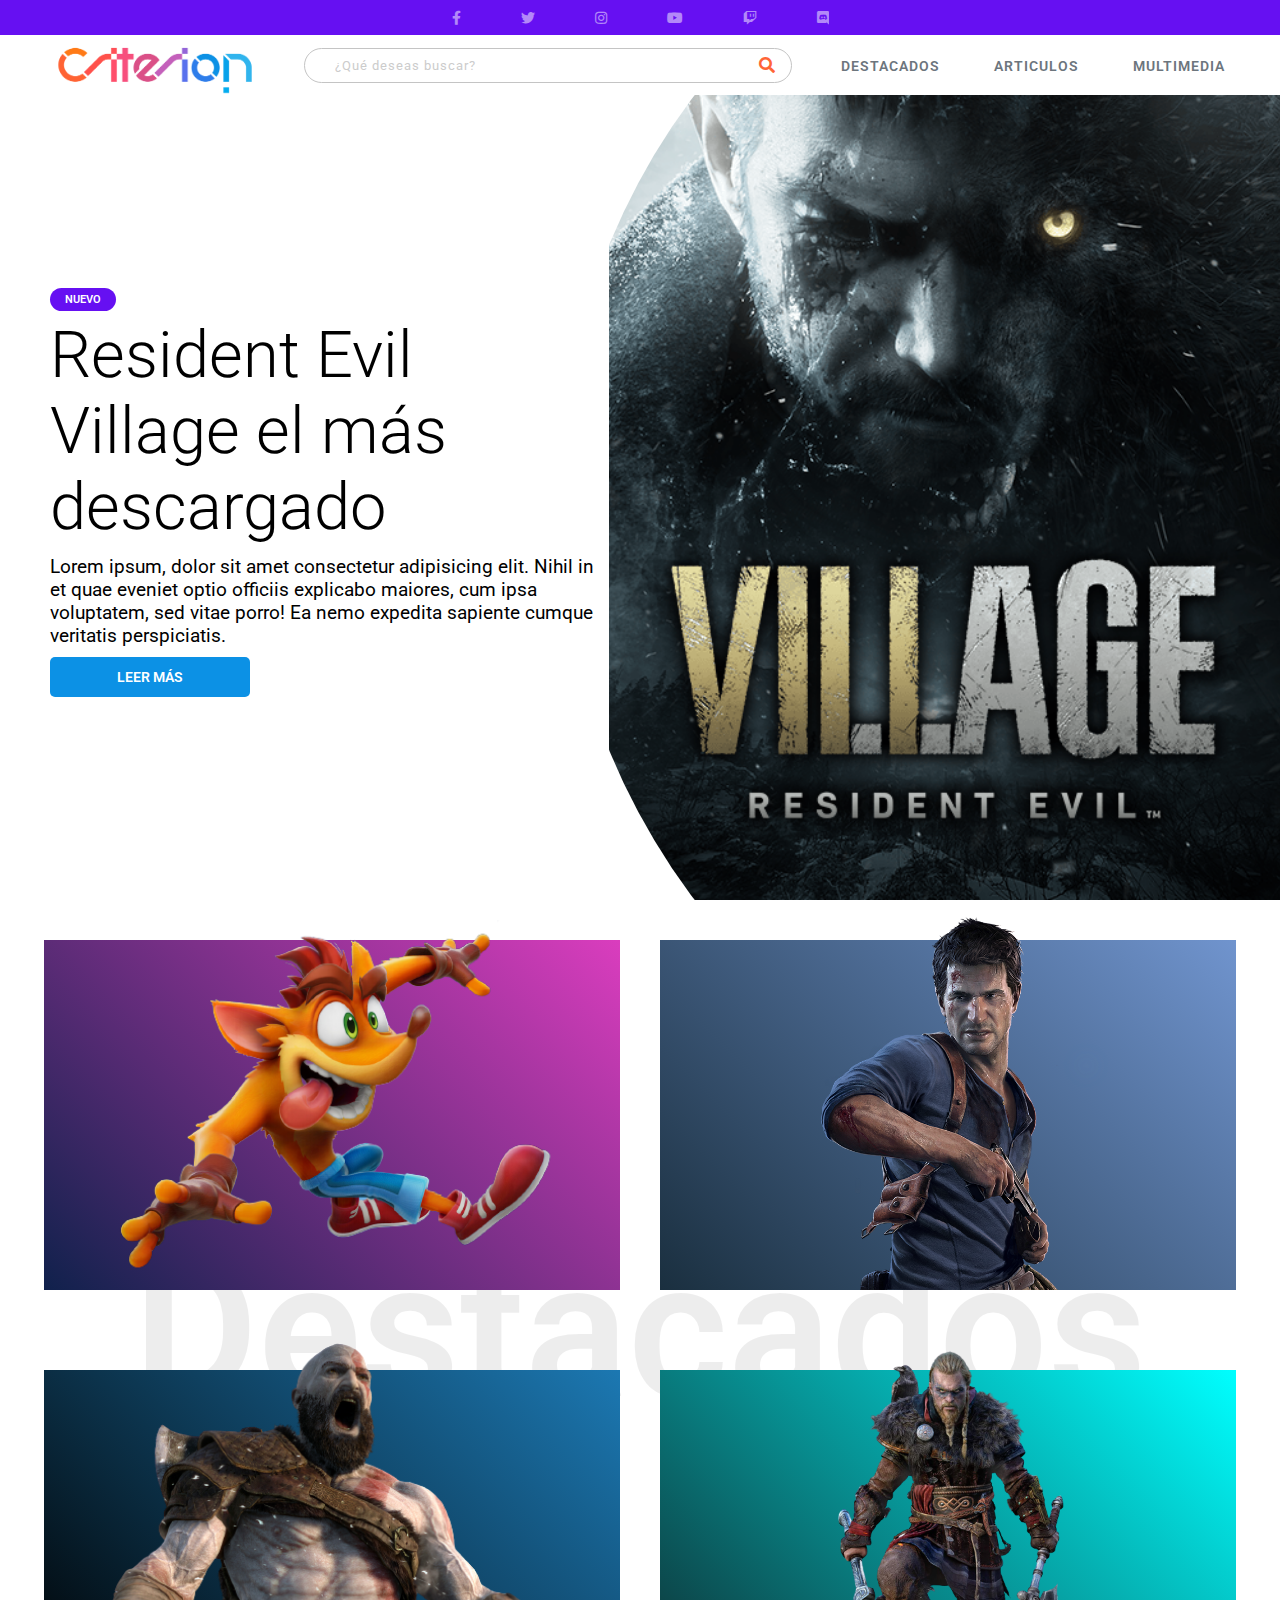
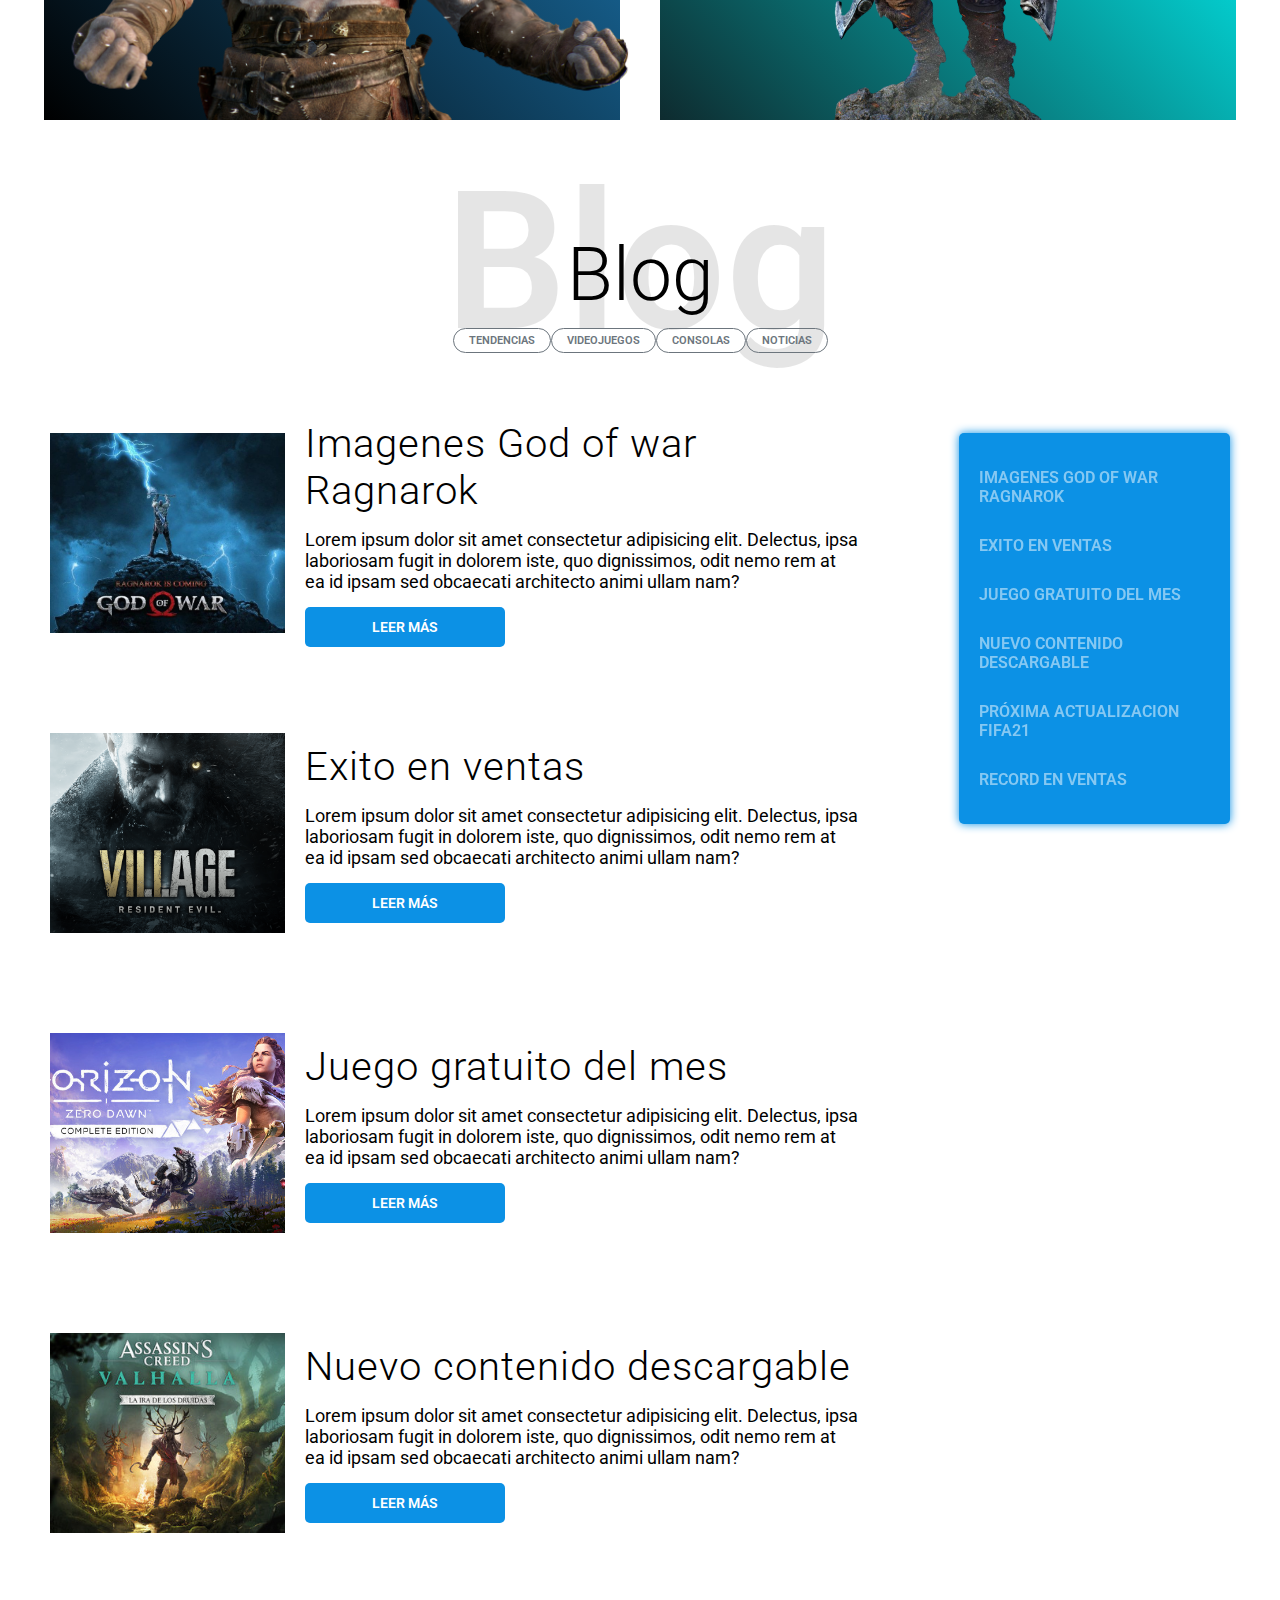
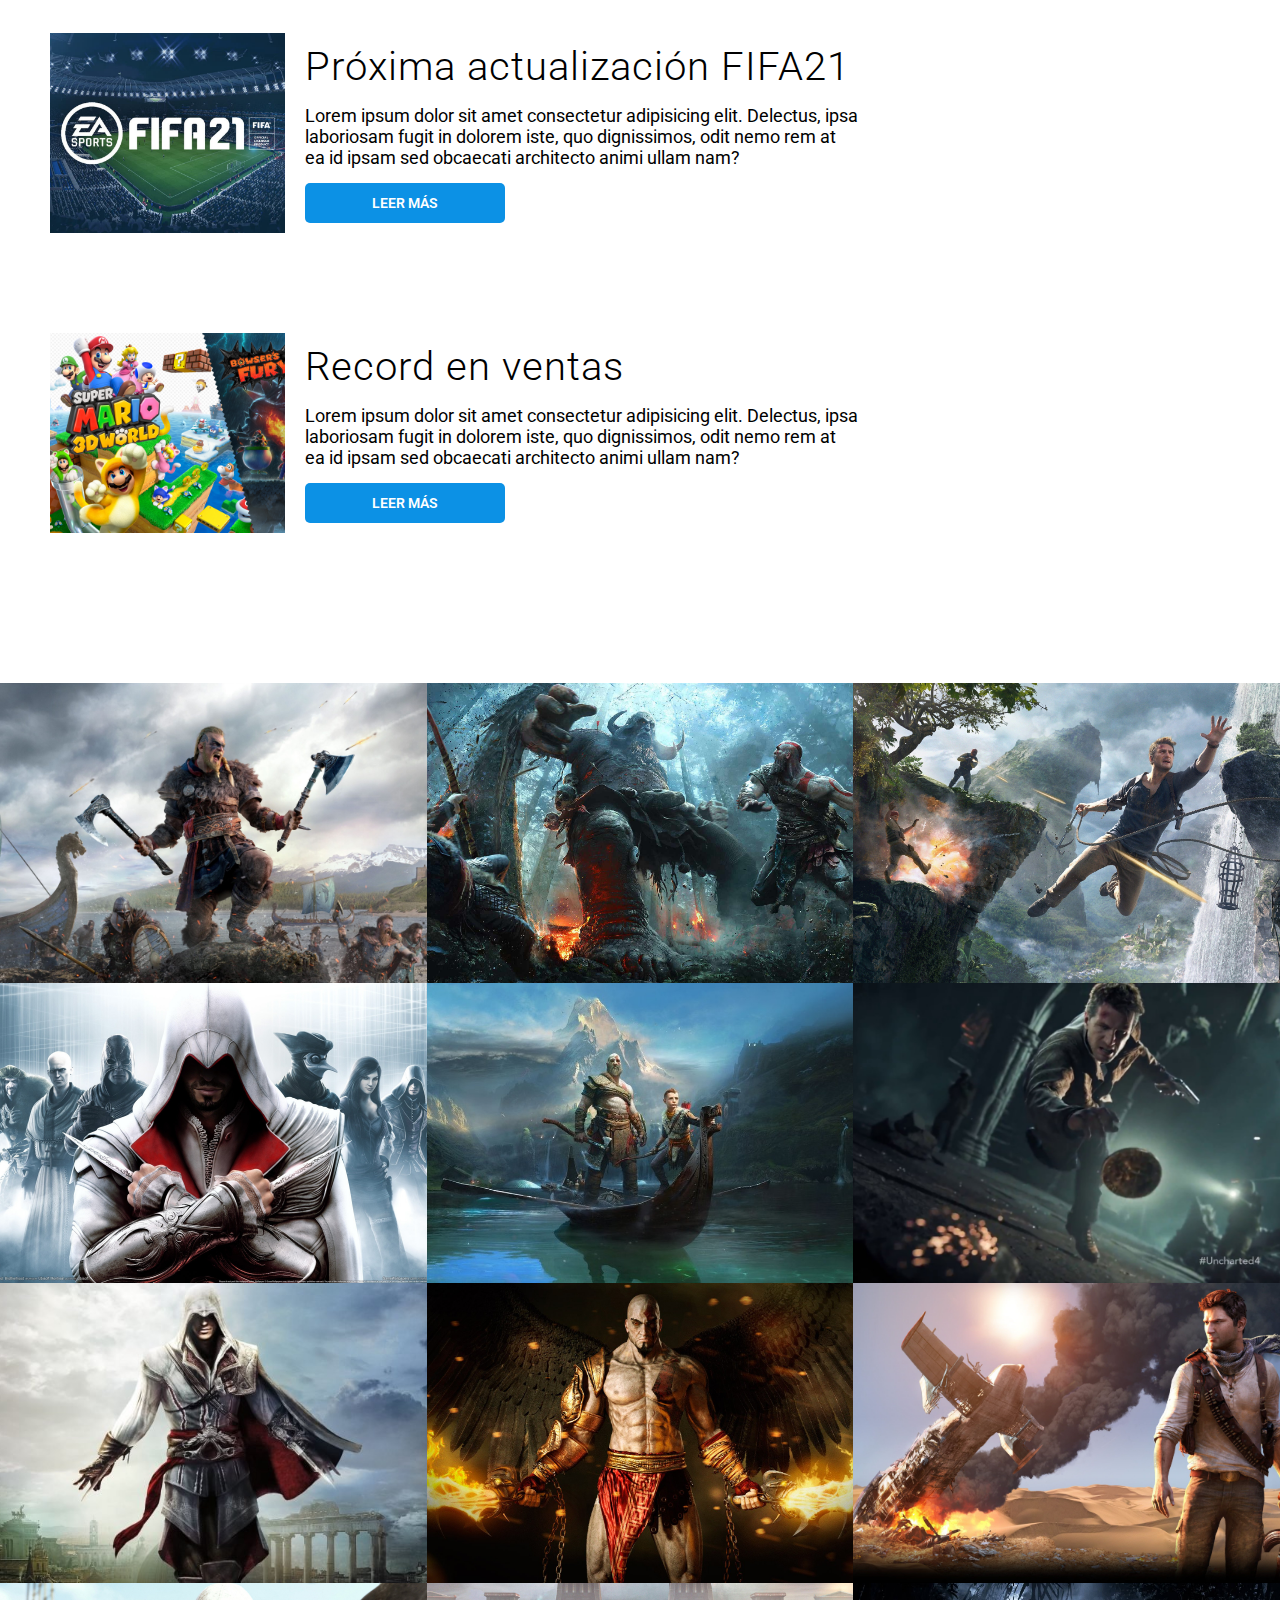
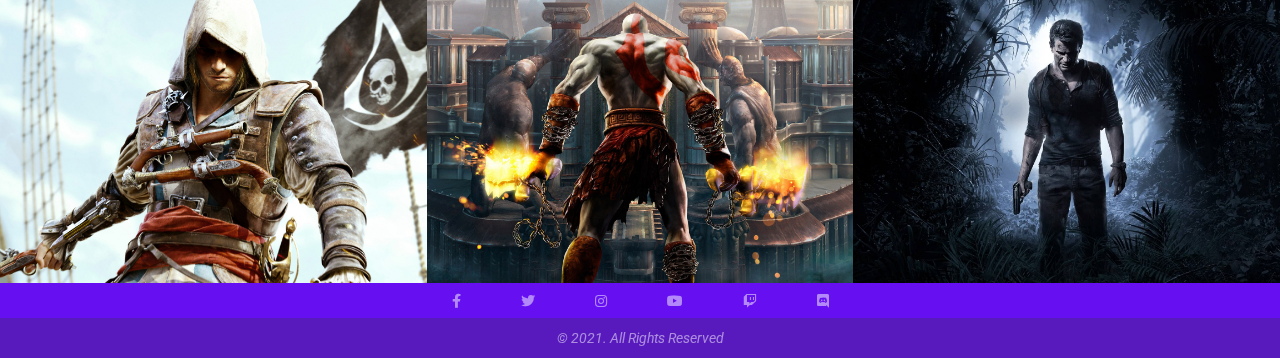
<file: index.html>
<!DOCTYPE html>
<html lang="en">
<head>
    <meta charset="UTF-8">
    <meta http-equiv="X-UA-Compatible" content="IE=edge">
    <meta name="viewport" content="width=device-width, initial-scale=1.0">
    <title>Blog Videojuegos</title>
    <link rel="preload" href="css/style.css" as="style">
    <link rel="stylesheet" href="css/style.css">
    <link rel="stylesheet" href="fontawesome/css/all.min.css">
    <link rel="shortcut icon" href="img/icon.png" type="image/x-icon">
</head>
    <body>
        <!-- Boton de ir arriba -->
        <a href="#home" class="btn-top"><span class="fas fa-angle-up"></span></a>

        <!-- Menu sociales -->
        <div id="home" class="nav-sociales">
            <a href=""class="fab fa-facebook-f"></a>
            <a href=""class="fab fa-twitter"></a>
            <a href=""class="fab fa-instagram"></a>
            <a href=""class="fab fa-youtube"></a>
            <a href=""class="fab fa-twitch"></a>
            <a href=""class="fab fa-discord"></a>
        </div>

        <!-- Menu principal -->
        <nav class="nav-principal">
            <img src="img/logo.png" alt="">
            <div class="input-search">
                <input type="text" name="" id="" placeholder="¿Qué deseas buscar?">
                <i class="fas fa-search"></i>
            </div>
            <div class="enlaces">
                <a href="#destacados">Destacados</a>
                <a href="#articulos">Articulos</a>
                <a href="#gallery">Multimedia</a>
            </div>
        </nav>

        <!-- Header -->
        <header>
            <div class="content-header">
                <span class="badge">Nuevo</span>
                <h3>Resident Evil Village el más descargado</h3>
                <p>Lorem ipsum, dolor sit amet consectetur adipisicing elit. Nihil in et quae eveniet optio officiis explicabo maiores, cum ipsa voluptatem, sed vitae porro! Ea nemo expedita sapiente cumque veritatis perspiciatis.</p>
                <button class="btn">Leer más</button>
            </div>

            <div class="imagen-header"></div>
        </header>

        <!-- Destacados -->
        <section id="destacados" class="destacados">
            
            <div class="game">
                <div class="content">
                    <h2>Crash Bandicoot 4</h2>
                    <p>Lorem ipsum dolor sit amet consectetur adipisicing elit. Veniam libero mollitia officia expedita ipsam itaque consequuntur adipisci.</p>
                    <a href="#">Leer más</a>
                </div>
                <img src="img/game2.png" alt="">
            </div>

            <div class="game">
                <div class="content">
                    <h2>Uncharted 4</h2>
                    <p>Lorem ipsum dolor sit amet consectetur adipisicing elit. Veniam libero mollitia officia expedita ipsam itaque consequuntur adipisci.</p>
                    <a href="#">Leer más</a>
                </div>
                <img src="img/game3.png" alt="">
            </div>

            <div class="game">
                <div class="content">
                    <h2>God of war</h2>
                    <p>Lorem ipsum dolor sit amet consectetur adipisicing elit. Veniam libero mollitia officia expedita ipsam itaque consequuntur adipisci.</p>
                    <a href="#">Leer más</a>
                </div>
                <img src="img/game4.png" alt="">
            </div>

            <div class="game">
                <div class="content">
                    <h2>Assassins creed Valhalla</h2>
                    <p>Lorem ipsum dolor sit amet consectetur adipisicing elit. Veniam libero mollitia officia expedita ipsam itaque consequuntur adipisci.</p>
                    <a href="#">Leer más</a>
                </div>
                <img src="img/game5.png" alt="">
            </div>
        </section>

        <!-- Titulo de arcticulos -->
        <div id="articulos" class="title">
            <h1>Blog</h1>
            <div class="badget-container">
                <span class="badge">Tendencias</span>
                <span class="badge">Videojuegos</span>
                <span class="badge">Consolas</span>
                <span class="badge">Noticias</span>
            </div>      
        </div>

        <!-- Articulos -->
        <section class="articulos">
            <div class="container-articulos">
                <div id="godofwar" class="card">
                    <div class="imgBox">
                        <img src="img/card1.jpg" alt="">
                    </div>
                    <div class="content">
                        <h3>Imagenes God of war Ragnarok</h3>
                        <p>Lorem ipsum dolor sit amet consectetur adipisicing elit. Delectus, ipsa laboriosam fugit in dolorem iste, quo dignissimos, odit nemo rem at ea id ipsam sed obcaecati architecto animi ullam nam?</p>
                        <a href="#" class="btn">Leer más</a>
                    </div>
                </div>

                <div id="exitoventas" class="card">
                    <div class="imgBox">
                        <img src="img/game1.png" alt="">
                    </div>
                    <div class="content">
                        <h3>Exito en ventas</h3>
                        <p>Lorem ipsum dolor sit amet consectetur adipisicing elit. Delectus, ipsa laboriosam fugit in dolorem iste, quo dignissimos, odit nemo rem at ea id ipsam sed obcaecati architecto animi ullam nam?</p>
                        <a href="#" class="btn">Leer más</a>
                    </div>
                </div>

                <div id="gratismes" class="card">
                    <div class="imgBox">
                        <img src="img/card2.jpg" alt="">
                    </div>
                    <div class="content">
                        <h3>Juego gratuito del mes</h3>
                        <p>Lorem ipsum dolor sit amet consectetur adipisicing elit. Delectus, ipsa laboriosam fugit in dolorem iste, quo dignissimos, odit nemo rem at ea id ipsam sed obcaecati architecto animi ullam nam?</p>
                        <a href="#" class="btn">Leer más</a>
                    </div>
                </div>

                <div id="acvalhalla" class="card">
                    <div class="imgBox">
                        <img src="img/card3.jpeg" alt="">
                    </div>
                    <div class="content">
                        <h3>Nuevo contenido descargable</h3>
                        <p>Lorem ipsum dolor sit amet consectetur adipisicing elit. Delectus, ipsa laboriosam fugit in dolorem iste, quo dignissimos, odit nemo rem at ea id ipsam sed obcaecati architecto animi ullam nam?</p>
                        <a href="#" class="btn">Leer más</a>
                    </div>
                </div>

                <div id="fifa21" class="card">
                    <div class="imgBox">
                        <img src="img/card4.jpg" alt="">
                    </div>
                    <div class="content">
                        <h3>Próxima actualización FIFA21</h3>
                        <p>Lorem ipsum dolor sit amet consectetur adipisicing elit. Delectus, ipsa laboriosam fugit in dolorem iste, quo dignissimos, odit nemo rem at ea id ipsam sed obcaecati architecto animi ullam nam?</p>
                        <a href="#" class="btn">Leer más</a>
                    </div>
                </div>

                <div id="recordventas" class="card">
                    <div class="imgBox">
                        <img src="img/card5.jpg" alt="">
                    </div>
                    <div class="content">
                        <h3>Record en ventas</h3>
                        <p>Lorem ipsum dolor sit amet consectetur adipisicing elit. Delectus, ipsa laboriosam fugit in dolorem iste, quo dignissimos, odit nemo rem at ea id ipsam sed obcaecati architecto animi ullam nam?</p>
                        <a href="#" class="btn">Leer más</a>
                    </div>
                </div>
            </div>

            <aside>
                <nav>
                    <a href="#godofwar">Imagenes God of war Ragnarok</a>
                    <a href="#exitoventas">Exito en ventas</a>
                    <a href="#gratismes">Juego gratuito del mes</a>
                    <a href="#acvalhalla">Nuevo contenido descargable</a>
                    <a href="#fifa21">Próxima actualizacion FIFA21</a>
                    <a href="#recordventas">Record en ventas</a>
                </nav>
            </aside>
        </section>

        <!-- Galeria de imagenes -->
        <section id="gallery" class="gallery">
            <div class="column">
                <div class="imgContainer">
                    <img src="img/image1.jpg" alt="">
                </div>

                <div class="imgContainer">
                    <img src="img/image2.jpg" alt="">
                </div>

                <div class="imgContainer">
                    <img src="img/image3.jpg" alt="">
                </div>

                <div class="imgContainer">
                    <img src="img/image4.jpg" alt="">

                </div>
            </div>

            <div class="column">
                <div class="imgContainer">
                    <img src="img/image5.jpg" alt="">
                </div>

                <div class="imgContainer">
                    <img src="img/image6.jpg" alt="">
                </div>

                <div class="imgContainer">
                    <img src="img/image7.jpg" alt="">
                </div>

                <div class="imgContainer">
                    <img src="img/image8.jpg" alt="">
                </div>
            </div>

            <div class="column">
                <div class="imgContainer">
                    <img src="img/image9.jpg" alt="">
                </div>

                <div class="imgContainer">
                    <img src="img/image10.jpg" alt="">
                </div>

                <div class="imgContainer">
                    <img src="img/image11.jpg" alt="">
                </div>

                <div class="imgContainer">
                    <img src="img/image12.jpg" alt="">
                </div>
            </div>
        </section>

        <!-- Footer -->

        <!-- Menu sociales -->
        <div class="nav-sociales">
            <a href=""class="fab fa-facebook-f"></a>
            <a href=""class="fab fa-twitter"></a>
            <a href=""class="fab fa-instagram"></a>
            <a href=""class="fab fa-youtube"></a>
            <a href=""class="fab fa-twitch"></a>
            <a href=""class="fab fa-discord"></a>
        </div>

        <!-- FOOTER Copyright -->
        <footer class="copy">
            <p>© 2021. All Rights Reserved</p>
        </footer>
    </body>
</html>
</file>
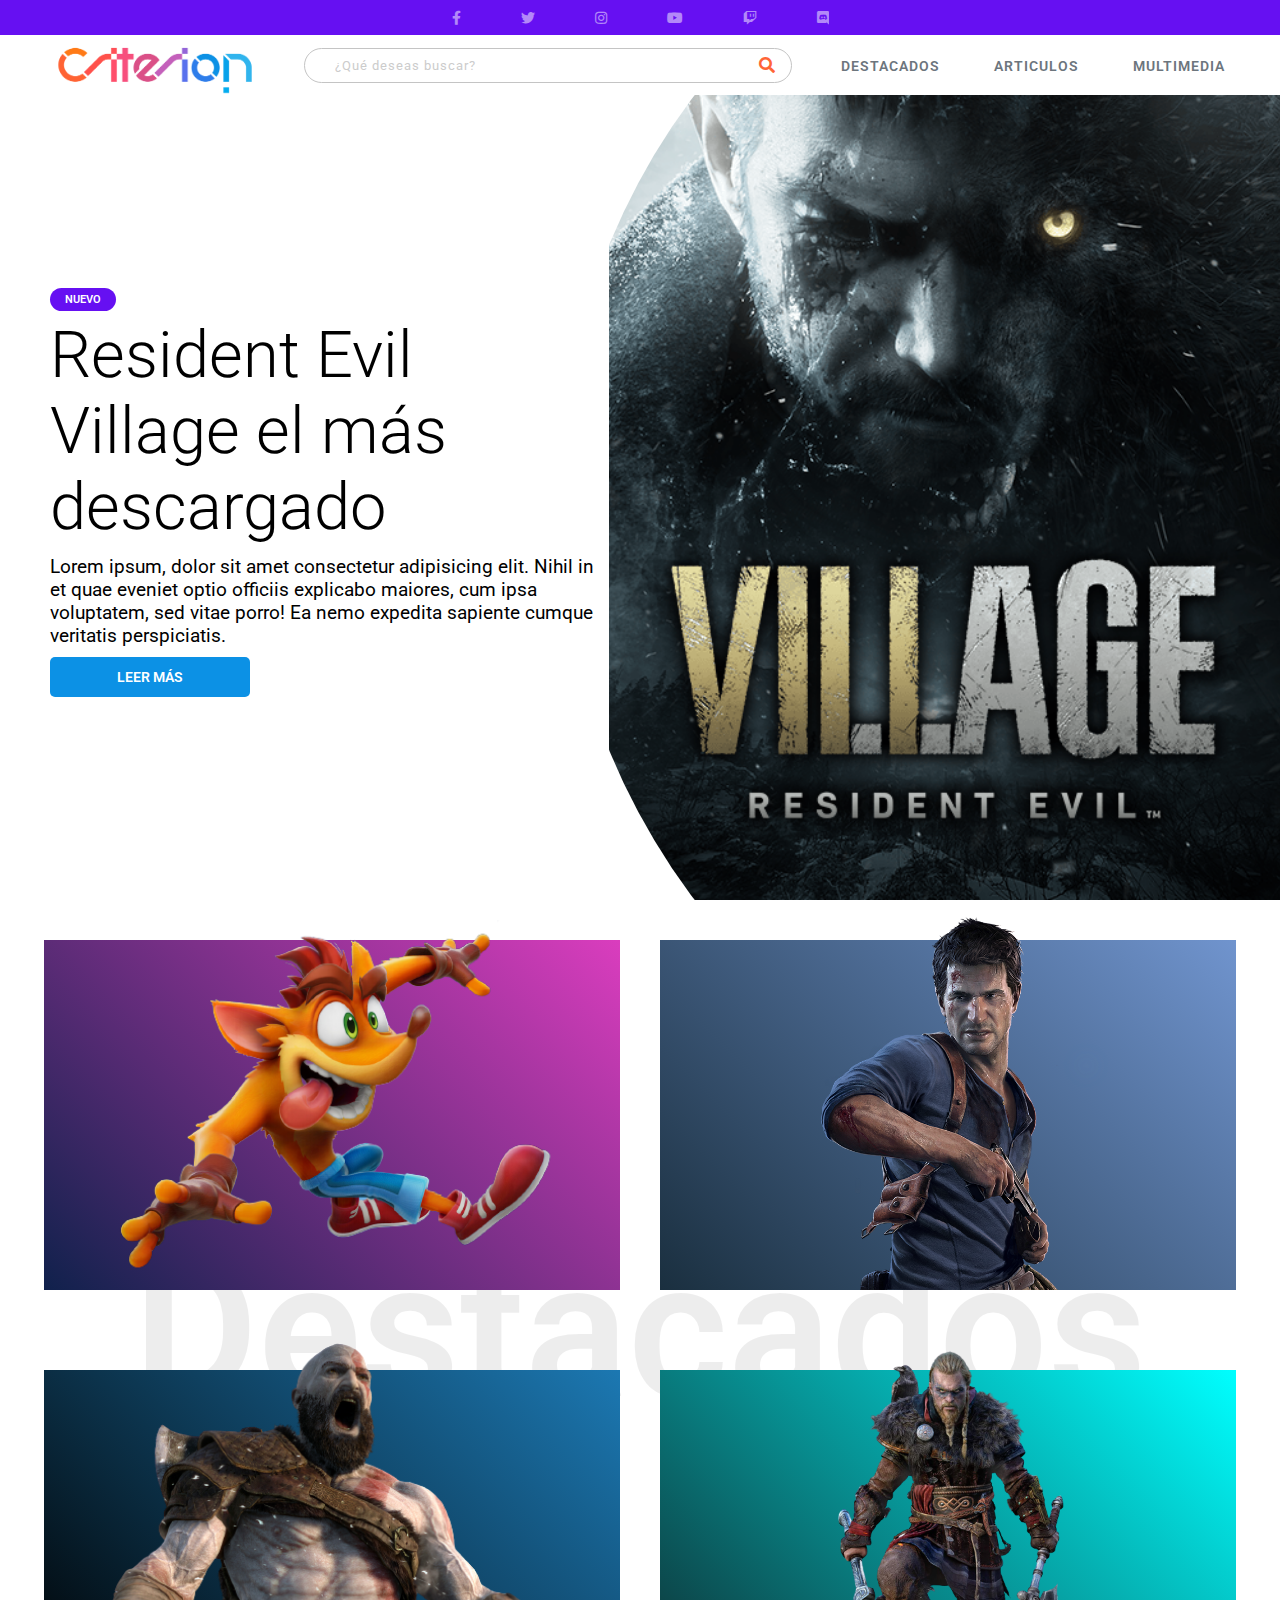
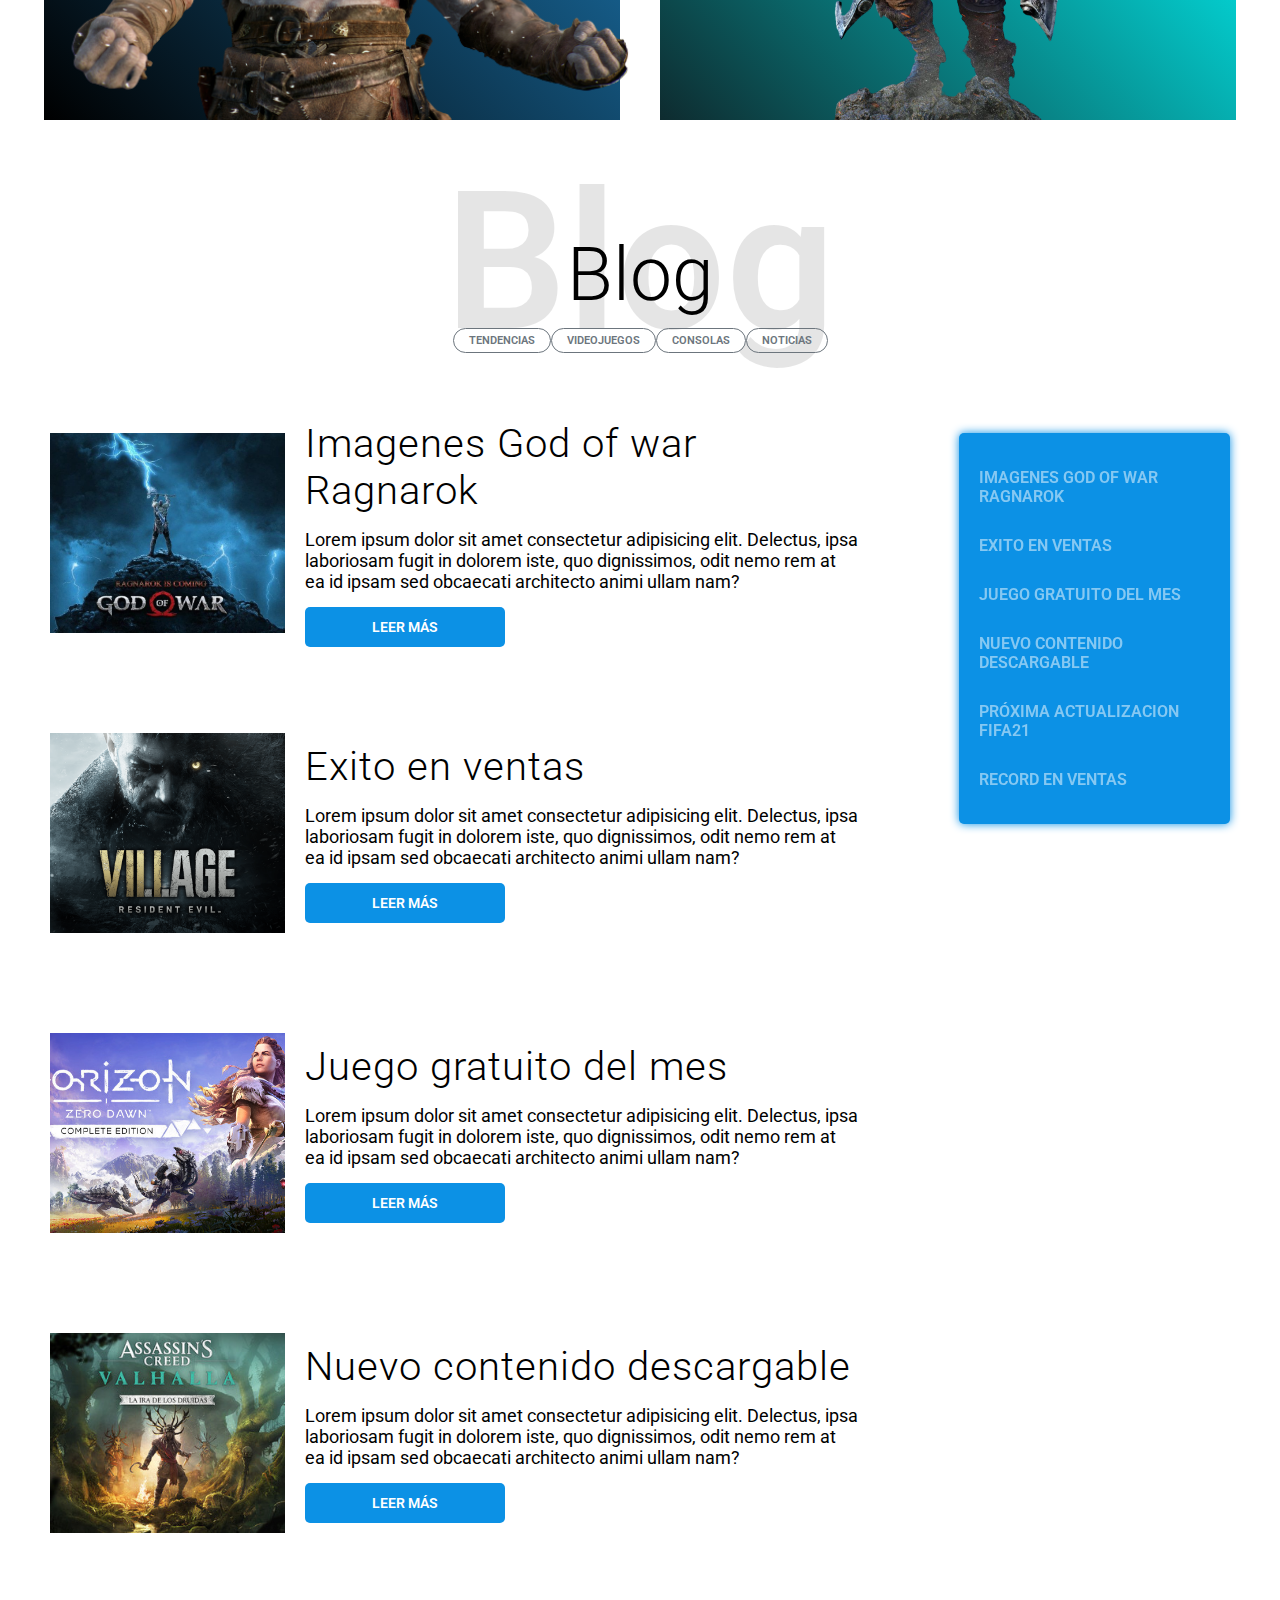
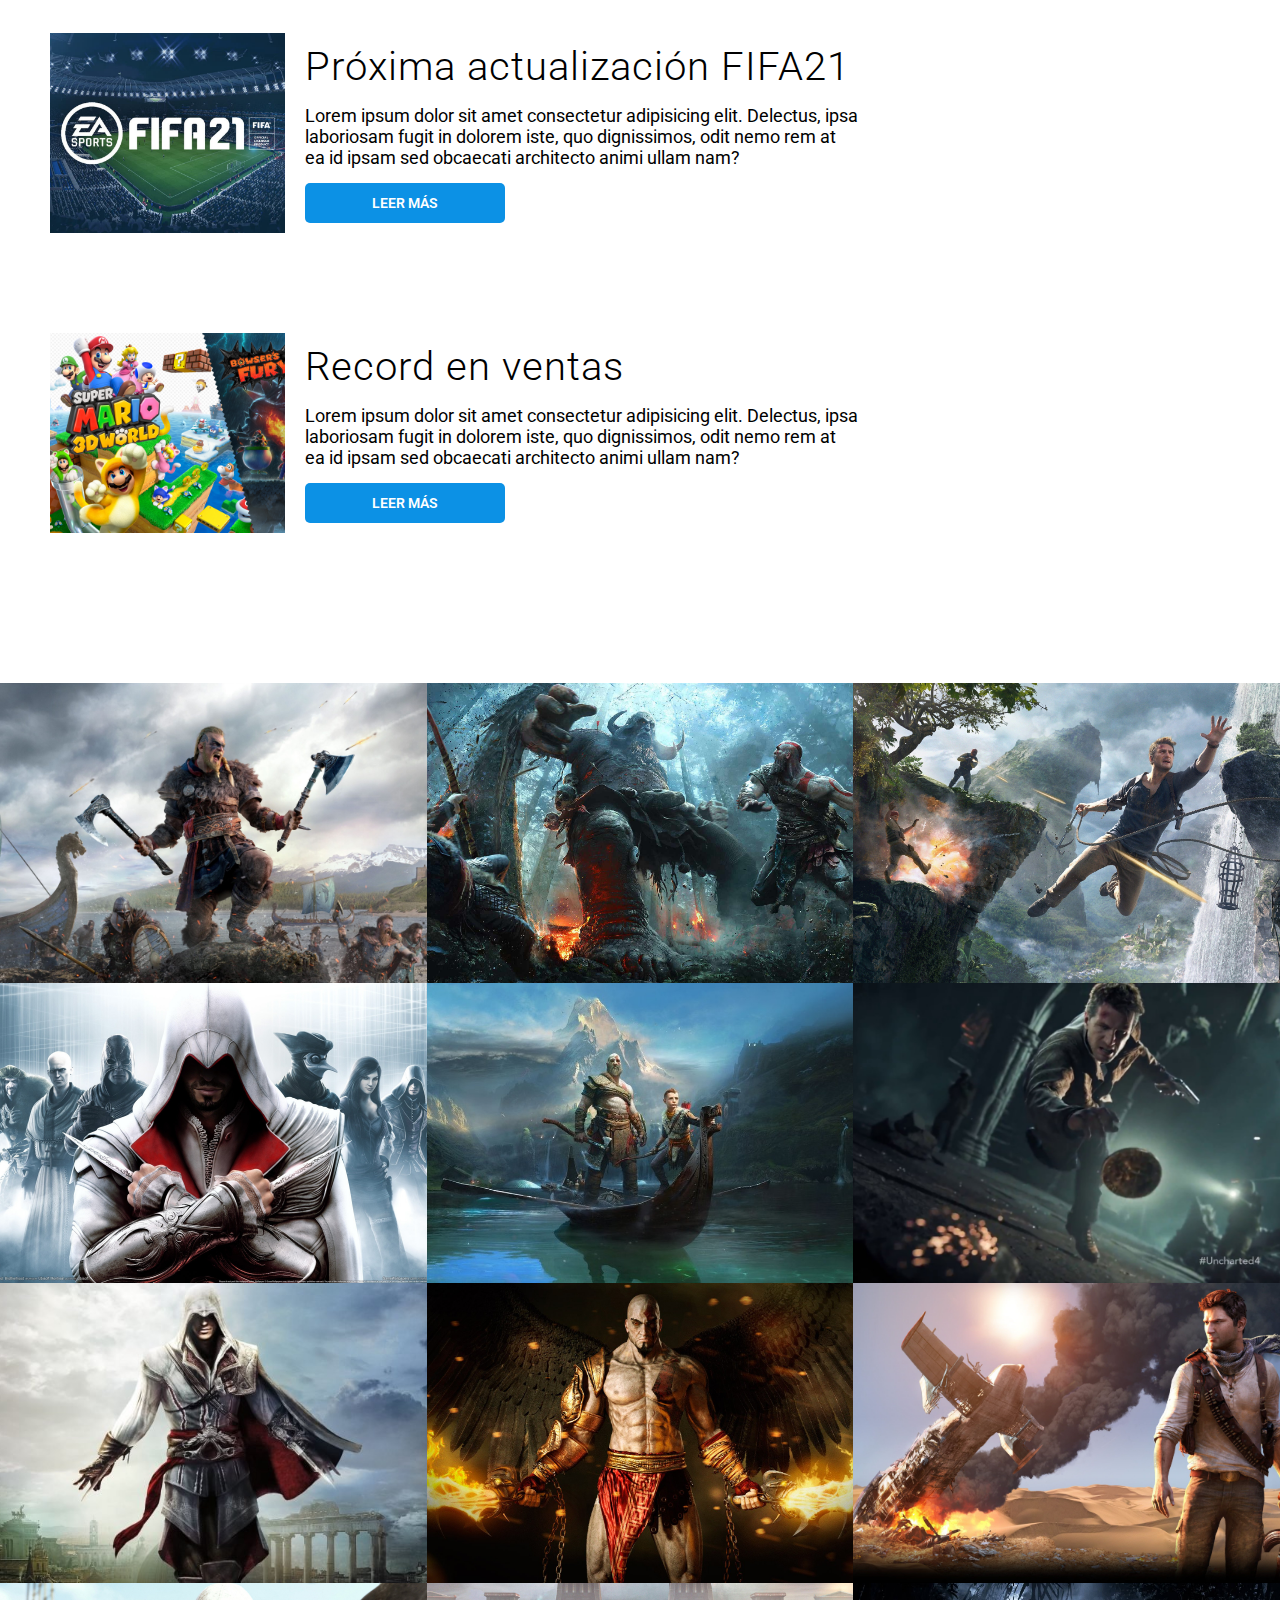
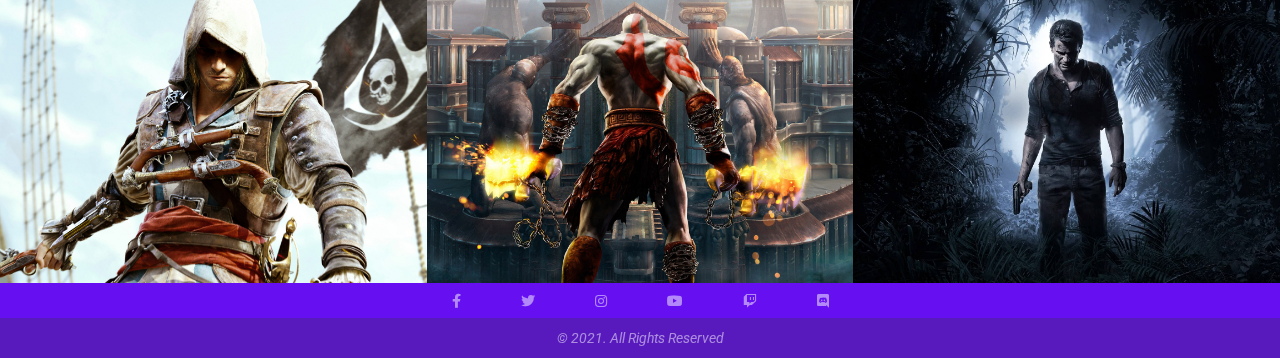
<file: index.html.html>
<!DOCTYPE html>
<html lang="en">
<head>
    <meta charset="UTF-8">
    <meta http-equiv="X-UA-Compatible" content="IE=edge">
    <meta name="viewport" content="width=device-width, initial-scale=1.0">
    <title>Blog Videojuegos</title>
    <link rel="preload" href="css/style.css" as="style">
    <link rel="stylesheet" href="css/style.css">
    <link rel="stylesheet" href="fontawesome/css/all.min.css">
    <link rel="shortcut icon" href="img/icon.png" type="image/x-icon">
</head>
    <body>
        <!-- Boton de ir arriba -->
        <a href="#home" class="btn-top"><span class="fas fa-angle-up"></span></a>

        <!-- Menu sociales -->
        <div id="home" class="nav-sociales">
            <a href=""class="fab fa-facebook-f"></a>
            <a href=""class="fab fa-twitter"></a>
            <a href=""class="fab fa-instagram"></a>
            <a href=""class="fab fa-youtube"></a>
            <a href=""class="fab fa-twitch"></a>
            <a href=""class="fab fa-discord"></a>
        </div>

        <!-- Menu principal -->
        <nav class="nav-principal">
            <img src="img/logo.png" alt="">
            <div class="input-search">
                <input type="text" name="" id="" placeholder="¿Qué deseas buscar?">
                <i class="fas fa-search"></i>
            </div>
            <div class="enlaces">
                <a href="#destacados">Destacados</a>
                <a href="#articulos">Articulos</a>
                <a href="#gallery">Multimedia</a>
            </div>
        </nav>

        <!-- Header -->
        <header>
            <div class="content-header">
                <span class="badge">Nuevo</span>
                <h3>Resident Evil Village el más descargado</h3>
                <p>Lorem ipsum, dolor sit amet consectetur adipisicing elit. Nihil in et quae eveniet optio officiis explicabo maiores, cum ipsa voluptatem, sed vitae porro! Ea nemo expedita sapiente cumque veritatis perspiciatis.</p>
                <button class="btn">Leer más</button>
            </div>

            <div class="imagen-header"></div>
        </header>

        <!-- Destacados -->
        <section id="destacados" class="destacados">
            
            <div class="game">
                <div class="content">
                    <h2>Crash Bandicoot 4</h2>
                    <p>Lorem ipsum dolor sit amet consectetur adipisicing elit. Veniam libero mollitia officia expedita ipsam itaque consequuntur adipisci.</p>
                    <a href="#">Leer más</a>
                </div>
                <img src="img/game2.png" alt="">
            </div>

            <div class="game">
                <div class="content">
                    <h2>Uncharted 4</h2>
                    <p>Lorem ipsum dolor sit amet consectetur adipisicing elit. Veniam libero mollitia officia expedita ipsam itaque consequuntur adipisci.</p>
                    <a href="#">Leer más</a>
                </div>
                <img src="img/game3.png" alt="">
            </div>

            <div class="game">
                <div class="content">
                    <h2>God of war</h2>
                    <p>Lorem ipsum dolor sit amet consectetur adipisicing elit. Veniam libero mollitia officia expedita ipsam itaque consequuntur adipisci.</p>
                    <a href="#">Leer más</a>
                </div>
                <img src="img/game4.png" alt="">
            </div>

            <div class="game">
                <div class="content">
                    <h2>Assassins creed Valhalla</h2>
                    <p>Lorem ipsum dolor sit amet consectetur adipisicing elit. Veniam libero mollitia officia expedita ipsam itaque consequuntur adipisci.</p>
                    <a href="#">Leer más</a>
                </div>
                <img src="img/game5.png" alt="">
            </div>
        </section>

        <!-- Titulo de arcticulos -->
        <div id="articulos" class="title">
            <h1>Blog</h1>
            <div class="badget-container">
                <span class="badge">Tendencias</span>
                <span class="badge">Videojuegos</span>
                <span class="badge">Consolas</span>
                <span class="badge">Noticias</span>
            </div>      
        </div>

        <!-- Articulos -->
        <section class="articulos">
            <div class="container-articulos">
                <div id="godofwar" class="card">
                    <div class="imgBox">
                        <img src="img/card1.jpg" alt="">
                    </div>
                    <div class="content">
                        <h3>Imagenes God of war Ragnarok</h3>
                        <p>Lorem ipsum dolor sit amet consectetur adipisicing elit. Delectus, ipsa laboriosam fugit in dolorem iste, quo dignissimos, odit nemo rem at ea id ipsam sed obcaecati architecto animi ullam nam?</p>
                        <a href="#" class="btn">Leer más</a>
                    </div>
                </div>

                <div id="exitoventas" class="card">
                    <div class="imgBox">
                        <img src="img/game1.png" alt="">
                    </div>
                    <div class="content">
                        <h3>Exito en ventas</h3>
                        <p>Lorem ipsum dolor sit amet consectetur adipisicing elit. Delectus, ipsa laboriosam fugit in dolorem iste, quo dignissimos, odit nemo rem at ea id ipsam sed obcaecati architecto animi ullam nam?</p>
                        <a href="#" class="btn">Leer más</a>
                    </div>
                </div>

                <div id="gratismes" class="card">
                    <div class="imgBox">
                        <img src="img/card2.jpg" alt="">
                    </div>
                    <div class="content">
                        <h3>Juego gratuito del mes</h3>
                        <p>Lorem ipsum dolor sit amet consectetur adipisicing elit. Delectus, ipsa laboriosam fugit in dolorem iste, quo dignissimos, odit nemo rem at ea id ipsam sed obcaecati architecto animi ullam nam?</p>
                        <a href="#" class="btn">Leer más</a>
                    </div>
                </div>

                <div id="acvalhalla" class="card">
                    <div class="imgBox">
                        <img src="img/card3.jpeg" alt="">
                    </div>
                    <div class="content">
                        <h3>Nuevo contenido descargable</h3>
                        <p>Lorem ipsum dolor sit amet consectetur adipisicing elit. Delectus, ipsa laboriosam fugit in dolorem iste, quo dignissimos, odit nemo rem at ea id ipsam sed obcaecati architecto animi ullam nam?</p>
                        <a href="#" class="btn">Leer más</a>
                    </div>
                </div>

                <div id="fifa21" class="card">
                    <div class="imgBox">
                        <img src="img/card4.jpg" alt="">
                    </div>
                    <div class="content">
                        <h3>Próxima actualización FIFA21</h3>
                        <p>Lorem ipsum dolor sit amet consectetur adipisicing elit. Delectus, ipsa laboriosam fugit in dolorem iste, quo dignissimos, odit nemo rem at ea id ipsam sed obcaecati architecto animi ullam nam?</p>
                        <a href="#" class="btn">Leer más</a>
                    </div>
                </div>

                <div id="recordventas" class="card">
                    <div class="imgBox">
                        <img src="img/card5.jpg" alt="">
                    </div>
                    <div class="content">
                        <h3>Record en ventas</h3>
                        <p>Lorem ipsum dolor sit amet consectetur adipisicing elit. Delectus, ipsa laboriosam fugit in dolorem iste, quo dignissimos, odit nemo rem at ea id ipsam sed obcaecati architecto animi ullam nam?</p>
                        <a href="#" class="btn">Leer más</a>
                    </div>
                </div>
            </div>

            <aside>
                <nav>
                    <a href="#godofwar">Imagenes God of war Ragnarok</a>
                    <a href="#exitoventas">Exito en ventas</a>
                    <a href="#gratismes">Juego gratuito del mes</a>
                    <a href="#acvalhalla">Nuevo contenido descargable</a>
                    <a href="#fifa21">Próxima actualizacion FIFA21</a>
                    <a href="#recordventas">Record en ventas</a>
                </nav>
            </aside>
        </section>

        <!-- Galeria de imagenes -->
        <section id="gallery" class="gallery">
            <div class="column">
                <div class="imgContainer">
                    <img src="img/image1.jpg" alt="">
                </div>

                <div class="imgContainer">
                    <img src="img/image2.jpg" alt="">
                </div>

                <div class="imgContainer">
                    <img src="img/image3.jpg" alt="">
                </div>

                <div class="imgContainer">
                    <img src="img/image4.jpg" alt="">

                </div>
            </div>

            <div class="column">
                <div class="imgContainer">
                    <img src="img/image5.jpg" alt="">
                </div>

                <div class="imgContainer">
                    <img src="img/image6.jpg" alt="">
                </div>

                <div class="imgContainer">
                    <img src="img/image7.jpg" alt="">
                </div>

                <div class="imgContainer">
                    <img src="img/image8.jpg" alt="">
                </div>
            </div>

            <div class="column">
                <div class="imgContainer">
                    <img src="img/image9.jpg" alt="">
                </div>

                <div class="imgContainer">
                    <img src="img/image10.jpg" alt="">
                </div>

                <div class="imgContainer">
                    <img src="img/image11.jpg" alt="">
                </div>

                <div class="imgContainer">
                    <img src="img/image12.jpg" alt="">
                </div>
            </div>
        </section>

        <!-- Footer -->

        <!-- Menu sociales -->
        <div class="nav-sociales">
            <a href=""class="fab fa-facebook-f"></a>
            <a href=""class="fab fa-twitter"></a>
            <a href=""class="fab fa-instagram"></a>
            <a href=""class="fab fa-youtube"></a>
            <a href=""class="fab fa-twitch"></a>
            <a href=""class="fab fa-discord"></a>
        </div>

        <!-- FOOTER Copyright -->
        <footer class="copy">
            <p>© 2021. All Rights Reserved</p>
        </footer>
    </body>
</html>
</file>
<file: css/style.css>
/* Blog Videojuegos */

@import url(https://fonts.googleapis.com/css?family=Roboto:100,100italic,300,300italic,regular,italic,500,500italic,700,700italic,900,900italic);


/** GENERALES */
:root{
    --color-principal: #6610F2;
    --color-secundario: #0C91E5;
    --color-alternativo: #FF6537;
    --gris-default: #6C757D;
}

*{
    margin: 0;
    padding: 0;
    box-sizing: border-box;
    font-family: 'Roboto';
}

html{
    scroll-behavior: smooth;
}

a{
    text-decoration: none;
}

.btn{
    width: 200px;
    height: 40px;
    border: none;
    border-radius: 5px;
    background: var(--color-secundario);
    color: #FFF;
    font-size: 14px;
    font-weight: 600;
    text-transform: uppercase;
    display: flex;
    justify-content: center;
    align-items: center;
    cursor: pointer;
    transition: all .5s;
}

.btn:hover{
    background: #0874B8;
}

.btn-top{
    position: fixed;
    bottom: 20px;
    right: 20px;
    width: 50px;
    height: 50px;
    background: var(--color-alternativo);
    opacity: 0.7;
    display: flex;
    justify-content: center;
    align-items: center;
    font-size: 20px;
    color: #FFF;
    z-index: 1;
    transition: all .5s;
}

.btn-top:hover{
    opacity: 1;
}

.badge{
    background: var(--color-principal);
    color: #FFF;
    font-size: 11px;
    font-weight: 600;
    text-transform: uppercase;
    border-radius: 20px;
    padding: 5px 15px;
    cursor: default;
    transition: all .5s;
}


/** MENU SOCIALES  */
.nav-sociales{
    width: 100%;
    height: 35px;
    display: flex;
    justify-content: center;
    align-items: center;
    background: var(--color-principal);
}

.nav-sociales a{
    color: #FFF;
    opacity: 0.5;
    font-size: 14px;
    margin: 0 30px;
    transition: all .5s;
}

.nav-sociales a:hover{
    opacity: 1;
}


/** MENU PRINCIPAL  */
.nav-principal{
    width: 100%;
    height: 50px;
    display: flex;
    justify-content: space-between;
    align-items: center;
    padding: 30px;
}

.nav-principal img{
    width: 250px;
    cursor: pointer;
}

.nav-principal .input-search{
    width: 40%;
    position: relative;
}

.nav-principal .input-search input{
    width: 100%;
    height: 35px;
    border-radius: 50px;
    border: 1px solid #c4c4c4;
    color: var(--gris-default);
    outline: none;
    padding: 0 50px 0 30px;
}

.nav-principal .input-search input::placeholder{
    letter-spacing: 1px;
    color: #ccc;
}

.nav-principal .input-search i{
    position: absolute;
    top: 0;
    right: 0;
    width: 50px;
    height: 100%;
    display: flex;
    justify-content: center;
    align-items: center;
    color:var(--color-alternativo);
}

.nav-principal .enlaces a{
    font-size: 14px;
    padding: 10px 15px;
    margin: 0 10px;
    text-transform: uppercase;
    font-weight: 600;
    letter-spacing: 1px;
    color: var(--gris-default);
    border-radius: 50px;
    transition: all .3s;
}

.nav-principal .enlaces a:hover{
    color: #FFF;
}

.nav-principal .enlaces a:nth-child(1):hover{
    background: var(--color-alternativo);
}

.nav-principal .enlaces a:nth-child(2):hover{
    background: var(--color-principal);
}

.nav-principal .enlaces a:nth-child(3):hover{
    background: var(--color-secundario);
}


/** HEADER */
header{
    width: 100%;
    height: calc(100vh - 95px);
    display: flex;
    justify-content: flex-start;
    align-items: center;
    padding-left: 50px;
}

header .imagen-header{
    width: 60%;
    height: 100%;
    background: url(../img/game1.png);
    background-size: cover;
    background-position: center;
    clip-path: circle(90% at 92% 50%);
    z-index: 2;
    transition: all .5s;
}

header .content-header{
    width: 50%;
}

header .content-header *{
    margin: 10px 0;
}

header .content-header h3{
    font-size: 65px;
    font-weight: 300;
}

header .content-header p{
    font-size: 19px;
}


/** DESTACADOS  */
.destacados{
    display: flex;
    justify-content: center;
    align-items: center;
    flex-wrap: wrap;
    position: relative;
}

.destacados::before{
    content: 'Destacados';
    position: absolute;
    display: flex;
    justify-content: center;
    align-items: center;
    font-weight: 600;
    font-size: 12em;
    color: rgba(0, 0, 0, 0.07);
}

.game{
    position: relative;
    width: 45%;
    height: 350px;
    margin: 40px 20px;
    display: flex;
    justify-content: flex-start;
    align-items: center;
    transition: all .5s;
}

.game:nth-child(1){
    background: linear-gradient(45deg, #10214C, #DA3DBE);
}

.game:nth-child(2){
    background: linear-gradient(45deg, #1A2F3F, #7094CE);
}

.game:nth-child(3){
    background: linear-gradient(45deg, #000, #1C78B2);
}

.game:nth-child(4){
    background: linear-gradient(45deg, #0E2B2F, #00FFFF);
}

.game img{
    position: absolute;
    left: 50%;
    bottom: 0;
    transform: translate(-50%);
    height: 380px;
    z-index: 1;
    transition: all .5s;
}

.game:hover img{
    left: 75%;
    height: 400px;
}

.game .content{
    position: relative;
    width: 50%;
    left: 20%;
    padding: 20px 20px 20px 40px;
    color: #FFF;
    opacity: 0;
    transition: all .5s;
}

.game:hover .content{
    left: 0;
    opacity: 1;
}

.game .content h2{
    text-transform: uppercase;
    font-size: 2.2em;
    line-height: 1em;
}

.game .content a{
    position: relative;
    color: #000;
    background: #FFF;
    display: inline-block;
    padding: 10px 20px;
    margin-top: 10px;
    font-weight: 700;
}


/** ARTICULOS */

/*? Titulo de articulo */
.title{
    position: relative;
    display: flex;
    justify-content: center;
    align-items: center;
    flex-direction: column;
    margin: 70px 0 20px 0;
}

.title::before{
    content: 'Blog';
    position: absolute;
    top: -80px;
    display: flex;
    justify-content: center;
    align-items: center;
    font-weight: 600;
    font-size: 12em;
    z-index: -1;
    color: rgba(0, 0, 0, 0.1);
}

.title h1{
    font-size: 75px;
    font-weight: 300;
}

.title .badget-container{
    margin: 10px;
    display: flex;
    justify-content: center;
    flex-wrap: wrap;
    width: 100%;
}

.title .badget-container .badge{
    background: transparent;
    color: var(--gris-default);
    border: 1px solid var(--gris-default);
}

.title .badget-container .badge:hover{
    background: var(--color-principal);
    color: #FFF;
    border: 1px solid transparent;
}


/*? Seccion de articulos */
.articulos{
    position: relative;
    padding: 50px;
    display: flex;
    justify-content: space-around;
}

.container-articulos{
    margin: 0 100px 0 0;
}

.card{
    display: flex;
    justify-content: center;
    align-items: center;
    width: 100%;
    height: 200px;
    margin: 100px 0;
}

.card:first-child{
    margin: 0 0 100px 0;
}

.card .imgBox{
    width: 80%;
    height: 100%;
}

.card .imgBox img{
    width: 100%;
    height: 100%;
    object-fit: cover;
    object-position: bottom;
}

.card .content{
    padding-left: 20px;
}

.card .content *{
    margin: 15px 0;
}

.card .content h3{
    font-size: 40px;
    font-weight: 300;
    letter-spacing: 1px;
}

.card .content p{
    font-size: 18px;
}


/*? Menu lateral */
aside{
    width: 50%;
    height: 100%;
    background: var(--color-secundario);
    box-shadow: 0 0 10px 0 var(--color-secundario);
    padding: 20px;
    border-radius: 5px;
    position: sticky;
    top: 20px;
}

aside nav{
    display: flex;
    flex-direction: column;
    justify-content: center;
    align-items: flex-start;
}

aside nav a{
    margin: 15px 0;
    color: #FFF;
    opacity: 0.5;
    font-weight: 600;
    font-size: 16px;
    text-transform: uppercase;
    transition: all .5s;
}

aside nav a:hover{
     opacity: 1;
}


/** GALERIA DE IMAGENES */
.gallery{
    display: flex;
}

.gallery .column{
    flex: 30%;
}

.gallery .column .imgContainer{
    height: 300px;
    position: relative;
    overflow: hidden;
}

.gallery .column img{
    width: 100%;
    height: 100%;
    object-fit: cover;
    transition: all .5s;
}

.gallery .column .imgContainer:hover img{
    transform: scale(1.1);
}


/** FOOTER COPY  */
footer{
    width: 100%;
    height: 40px;
    display: flex;
    justify-content: center;
    align-items: center;
    background: #581ABD;
}

footer p{
    font-size: 14px;
    font-style: italic;
    color: #FFF;
    opacity: 0.5;
}
</file>
